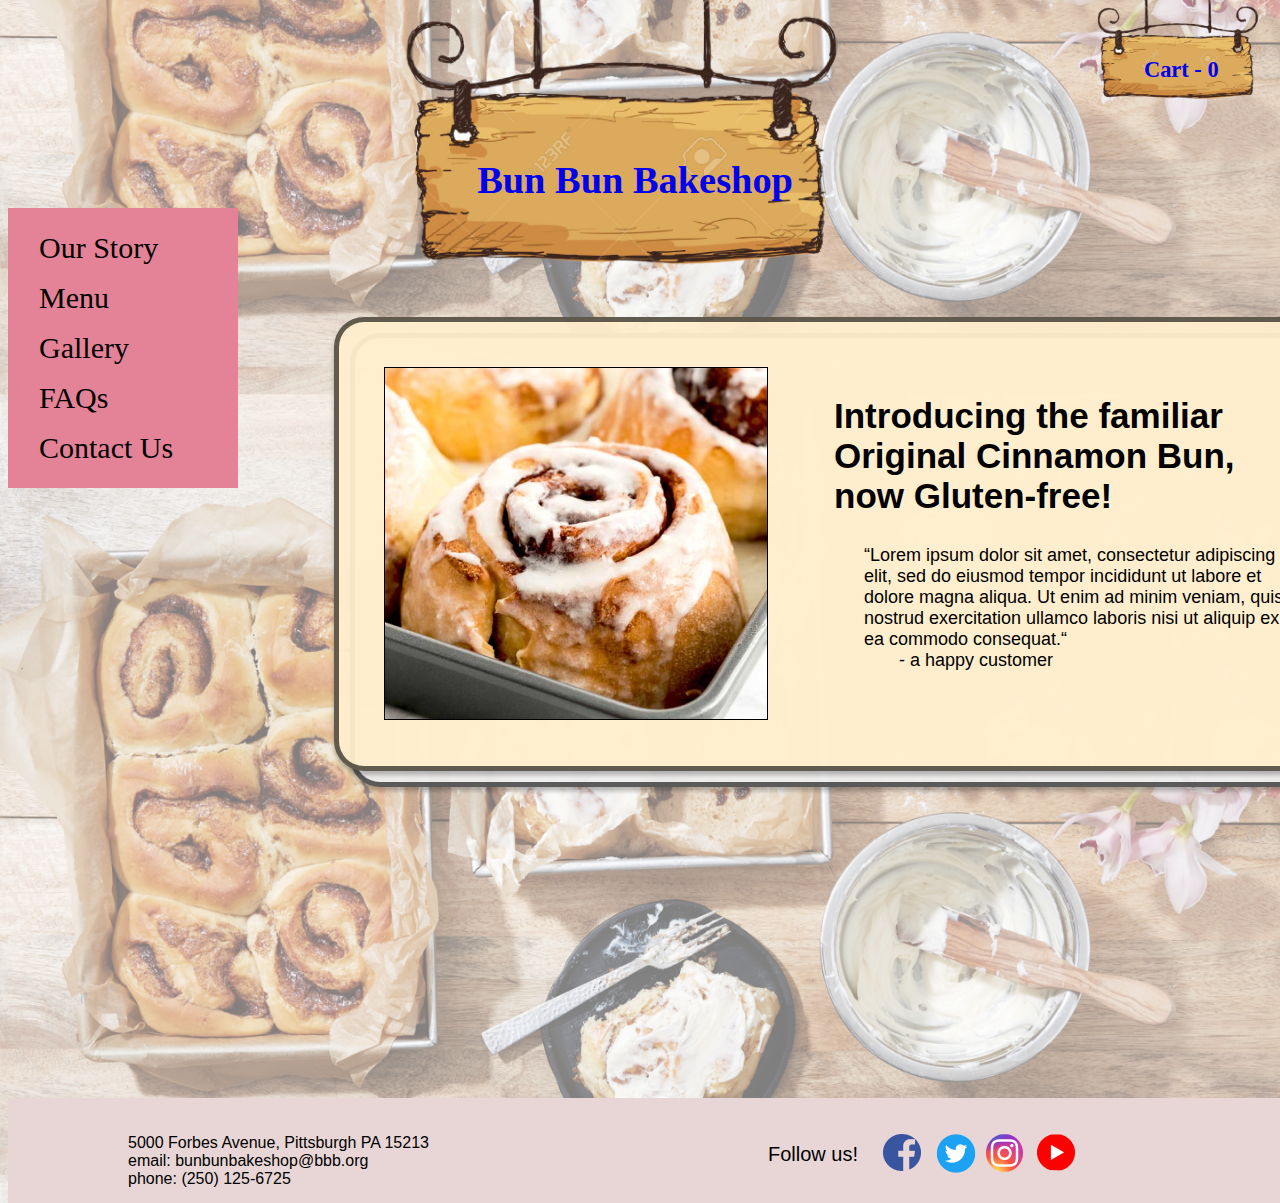
<file: index.html>
<!DOCTYPE html>
<html>
    <head>
        <title>Bun Bun Bakeshop</title>
        <link rel="stylesheet" href="css/home.css" type="text/css">
        <link rel="stylesheet" media="all" type="text/css" href="css/jquery-ui.css" />

        <script src="js/jquery-3.6.0.min.js"></script>
        <script src="js/scripts.js"></script>
        <script src="js/jquery-ui.js"></script>

        <meta charset="UTF-8">

    </head>
    <body onload="onLoad()">
        <ul>
            <li><a href="ourstory.html">Our Story</a></li>
            <li><a href="menu.html">Menu</a></li>
            <li><a href="gallery.html">Gallery</a></li>
            <li><a href="faqs.html">FAQs</a></li>
            <li><a href="contactus.html">Contact Us</a></li>
        </ul>
        
        <div>
            <div class="hcenter"> 
                <img class="sign" src="images/titlesign.png" 
                alt="Title Sign" id="titlesign"> 
                <h1 class="titletext">
                    <a href="index.html" class="ttformat">Bun Bun Bakeshop</a>
                </h1>
            </div>

            <div class="cart"> 
                <a href="cart.html">
                    <img src="images/titlesign.png" 
                    alt="Cart Sign" id="cartsign" width="200">
                    <h2 id="carttext">Cart - 0</h2>
                </a>
            </div>
        </div>

        <div>
            <div class="backrect"></div>
            <div class="frontrect"></div>
            <div class="bannertext">
                <h2>Introducing the familiar 
                    Original Cinnamon Bun, now
                    Gluten-free!</h2>
                <p>
                    “Lorem ipsum dolor sit amet, consectetur
                    adipiscing elit, sed do eiusmod tempor
                    incididunt ut labore et dolore magna 
                    aliqua. Ut enim ad minim veniam, 
                    quis nostrud exercitation ullamco laboris 
                    nisi ut aliquip ex ea commodo consequat.“ <br>
                    &nbsp;&nbsp;&nbsp;&nbsp;&nbsp;&nbsp; - a happy customer
                </p>
                <div class="arrow">
                    <img src="images/arrow.png" alt="Arrow">
                </div>
            </div>
            <div class="bannerimg">
                <img src="images/homebigimg.png" 
                alt="Banner Image">
            </div>
            
        </div>

        <div class="bot">
            <div class="bottombar"></div>
            <div class="address">
                5000 Forbes Avenue, Pittsburgh PA 15213 <br>
                email: bunbunbakeshop@bbb.org <br>
                phone: (250) 125-6725
            </div>
            <div class="socialstext">
                Follow us!
            </div>
            <div>
                <div id="fb">
                    <a href="https://www.facebook.com">
                        <img src="images/facebook.png" 
                        alt="Facebook Icon">
                    </a>  
                </div>
                <div id="tw">
                    <a href="https://www.twitter.com">
                        <img src="images/twitter.png" 
                        alt="Twitter Icon">   
                    </a>             
                </div>
                <div id="ig">
                    <a href="https://www.instagram.com">
                        <img src="images/instagram.png" 
                        alt="Instagram Icon">   
                    </a>
                </div>
                <div id="yt">
                    <a href="https://www.youtube.com">
                        <img src="images/youtube.png" 
                        alt="Youtube Icon">
                    </a>
                </div>
            </div>
        </div>
 
    </body>
</html>
</file>
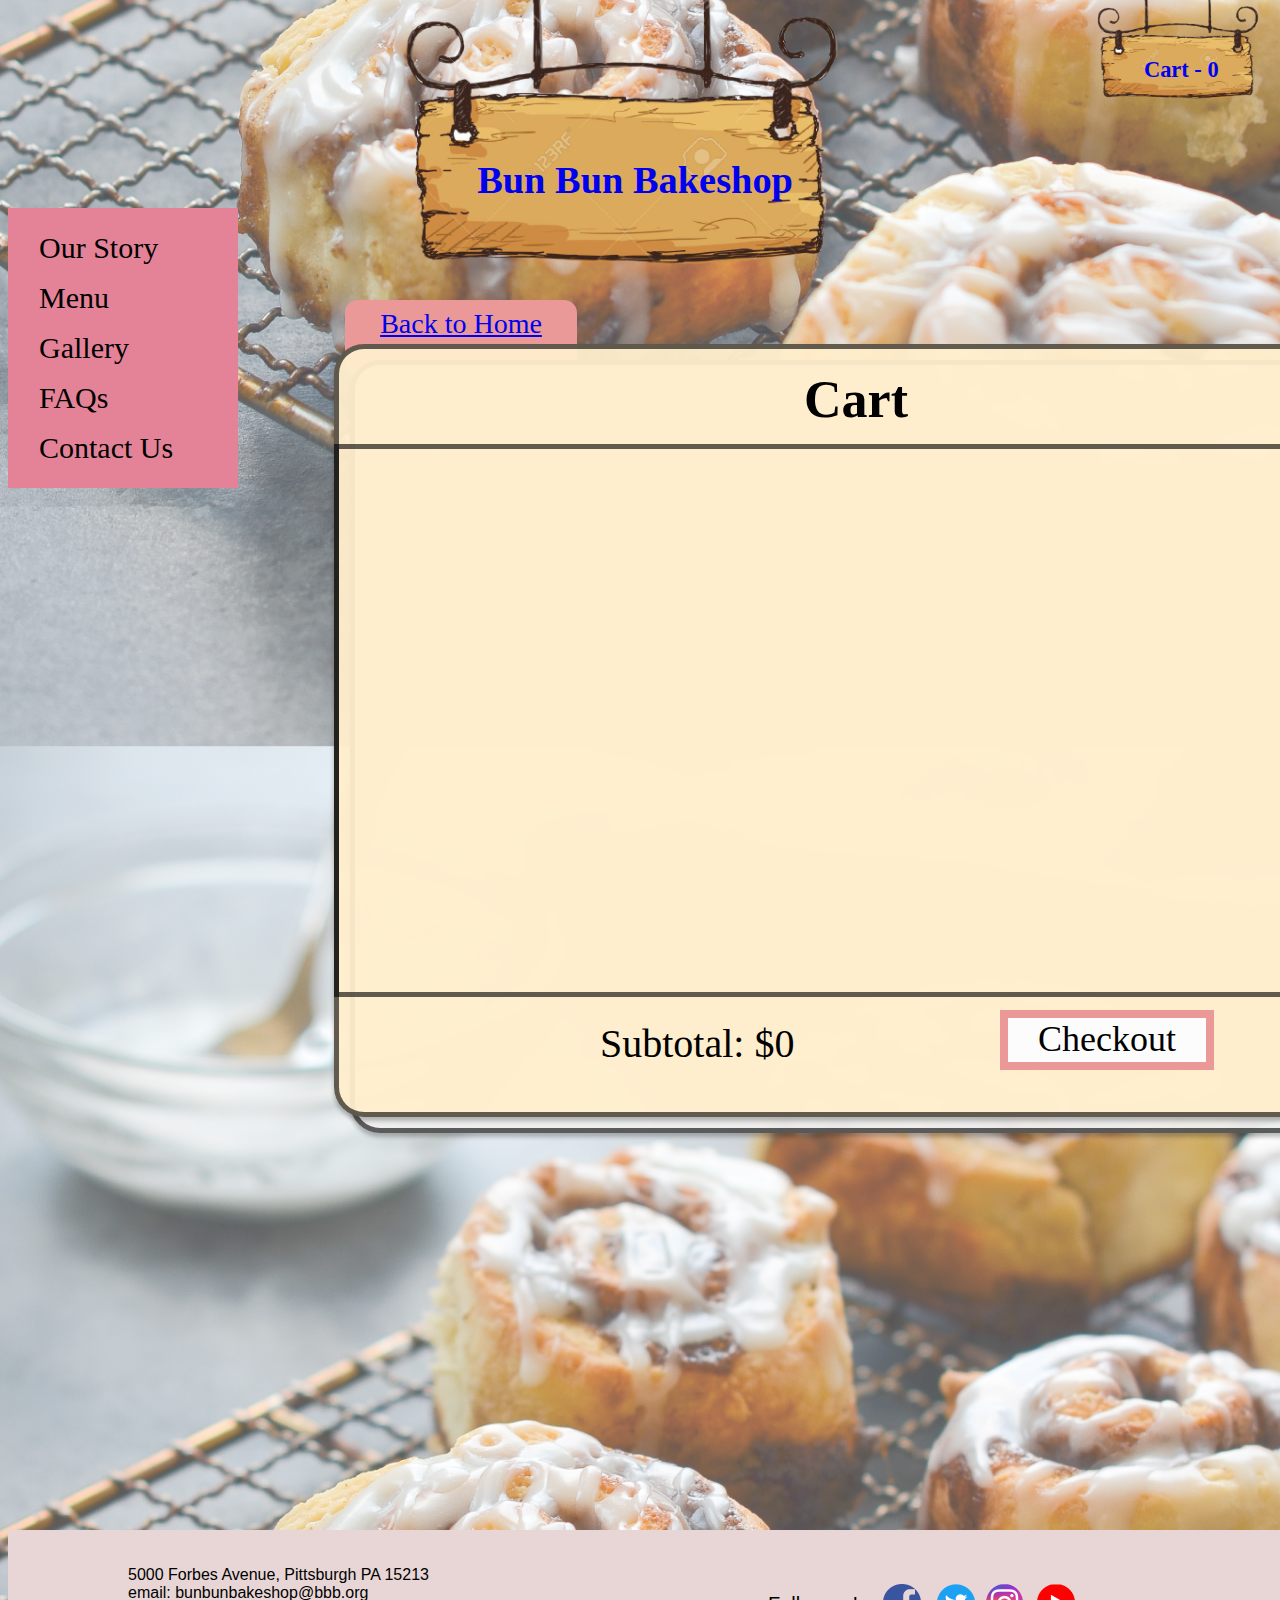
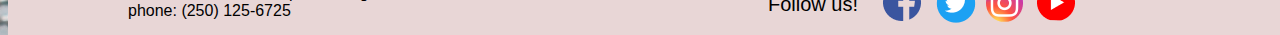
<file: cart.html>
<!DOCTYPE html>
<html>
    <head>
        <title>Bun Bun Bakeshop</title>
        <link rel="stylesheet" href="css/cart.css" type="text/css">
        <link rel="stylesheet" media="all" type="text/css" href="css/jquery-ui.css" />
        
        <script src="js/jquery-3.6.0.min.js"></script>
        <script src="js/scripts.js"></script>
        <script src="js/jquery-ui.js"></script>
        
        <meta charset="UTF-8">

    </head>
    <body onload="cartOnLoad()">
        <ul>
            <li><a href="ourstory.html">Our Story</a></li>
            <li><a href="menu.html">Menu</a></li>
            <li><a href="gallery.html">Gallery</a></li>
            <li><a href="faqs.html">FAQs</a></li>
            <li><a href="contactus.html">Contact Us</a></li>

        </ul>
    
        <div class="homeback">
            <div class="homebacktext">
                <a href="index.html">Back to Home</a>
            </div>
        </div>


        <div>
            <div class="hcenter"> 
                <img class="sign" src="images/titlesign.png" 
                alt="Title Sign" id="titlesign"> 
                <h1 class="titletext">
                    <a href="index.html" class="ttformat">Bun Bun Bakeshop</a>
                </h1>
            </div>
            <div class="cart"> 
                <a href="cart.html">
                    <img src="images/titlesign.png" 
                    alt="Cart Sign" id="cartsign" width="200">
                    <h2 id="carttext">Cart - 0</h2>
                </a>
            </div>
            
        </div>

        <div class="itemstext">
            <div class="backrect"></div>
            <div class="frontrect"></div>
            <h2 id="carttitle">
                Cart
            </h2>
<!--
            <div class="orig"> 
                <img src="images/mog.png" 
                alt="Original">
                <h3>Original</h3>
                <h4>Glazing: Vanilla-milk <br>
                    Qty: 3 <br>
                    Price: $12
                </h4>
                <div class="edit">
                    <a href="pdetail.html">
                        <h5>Edit <br></h5>
                    </a>
                </div>
                <div class="delete">
                    <h5>
                        <a href="cart.html">
                            Delete
                        </a>
                    </h5>
                </div>
                <div class="horizdivide"></div>
            </div>
            <div class="glutfree"> 
                <img src="images/mogf.png" 
                alt="Original, Gluten-Free">
                <h3>Original (Gluten-Free)</h3>
                <h4>Glazing: None <br> 
                    Qty: 1 <br>
                    Price: $4
                </h4>
                <div class="edit">
                    <h5>
                        <a href="pdetail.html">
                            Edit <br>
                        </a>
                    </h5>
                </div>
                <div class="delete">
                    <h5>
                        <a href="cart.html">
                            Delete
                        </a>
                    </h5>
                </div>
            </div>-->


            <div id="subtotal">
                Subtotal: $16
            </div>
            <div class="checkoutbutton"> 
                Checkout
            </div>
            <div class="cartfooter"></div>
        </div>

        <div id="cart-container">
            <div id="cart">
                <p id="empty"></p>
            </div>
        </div>

        <div class="bot">
            <div class="bottombar"></div>
            <div class="address">
                5000 Forbes Avenue, Pittsburgh PA 15213 <br>
                email: bunbunbakeshop@bbb.org <br>
                phone: (250) 125-6725
            </div>
            <div class="socialstext">
                Follow us!
            </div>
            <div>
                <div id="fb">
                    <a href="https://www.facebook.com">
                        <img src="images/facebook.png" 
                        alt="Facebook Icon">
                    </a>  
                </div>
                <div id="tw">
                    <a href="https://www.twitter.com">
                        <img src="images/twitter.png" 
                        alt="Twitter Icon">   
                    </a>             
                </div>
                <div id="ig">
                    <a href="https://www.instagram.com">
                        <img src="images/instagram.png" 
                        alt="Instagram Icon">   
                    </a>
                </div>
                <div id="yt">
                    <a href="https://www.youtube.com">
                        <img src="images/youtube.png" 
                        alt="Youtube Icon">
                    </a>
                </div>
            </div>
        </div>
        
        
    </body>

</html>
</file>
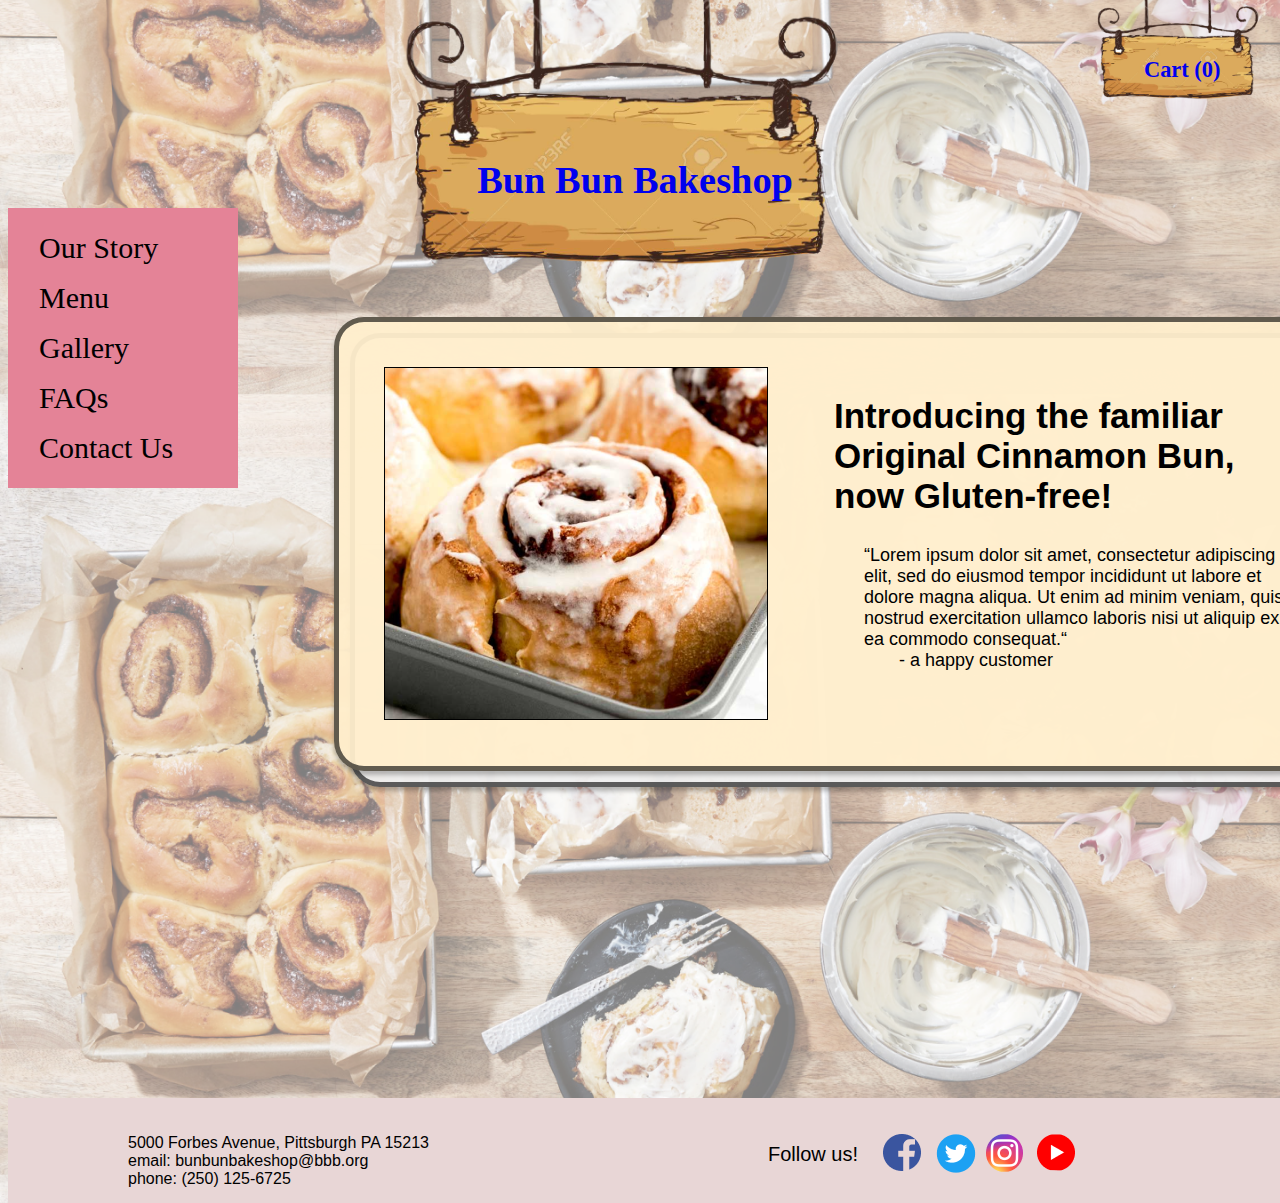
<file: home.html>
<!DOCTYPE html>
<html>
    <head>
        <title>Bun Bun Bakeshop</title>
        <link rel="stylesheet" href="home.css" type="text/css">
        <meta charset="UTF-8">
    </head>
    <body>
        <ul>
            <li><a href="ourstory.html">Our Story</a></li>
            <li><a href="menu.html">Menu</a></li>
            <li><a href="gallery.html">Gallery</a></li>
            <li><a href="faqs.html">FAQs</a></li>
            <li><a href="contactus.html">Contact Us</a></li>
        </ul>
        
        <div>
            <div class="hcenter"> 
                <img class="sign" src="images/titlesign.png" 
                alt="Title Sign" id="titlesign"> 
                <h1 class="titletext">
                    <a href="homepage.html" class="ttformat">Bun Bun Bakeshop</a>
                </h1>
            </div>
            <div class="cart"> 
                <img src="images/titlesign.png" 
                alt="Cart Sign" id="cartsign" width="200">
                <h2 class="carttext">
                    <a href="cart.html" class="ttformat">Cart (0)</a>
                </h2>
            </div>
        </div>

        <div>
            <div class="backrect"></div>
            <div class="frontrect"></div>
            <div class="bannertext">
                <h2>Introducing the familiar 
                    Original Cinnamon Bun, now
                    Gluten-free!</h2>
                <p>
                    “Lorem ipsum dolor sit amet, consectetur
                    adipiscing elit, sed do eiusmod tempor
                    incididunt ut labore et dolore magna 
                    aliqua. Ut enim ad minim veniam, 
                    quis nostrud exercitation ullamco laboris 
                    nisi ut aliquip ex ea commodo consequat.“ <br>
                    &nbsp;&nbsp;&nbsp;&nbsp;&nbsp;&nbsp; - a happy customer
                </p>
                <div class="arrow">
                    <img src="images/arrow.png" alt="Arrow">
                </div>
            </div>
            <div class="bannerimg">
                <img src="images/homebigimg.png" 
                alt="Banner Image">
            </div>
            
        </div>

        <div class="bot">
            <div class="bottombar"></div>
            <div class="address">
                5000 Forbes Avenue, Pittsburgh PA 15213 <br>
                email: bunbunbakeshop@bbb.org <br>
                phone: (250) 125-6725
            </div>
            <div class="socialstext">
                Follow us!
            </div>
            <div>
                <div id="fb">
                    <a href="https://www.facebook.com">
                        <img src="images/facebook.png" 
                        alt="Facebook Icon">
                    </a>  
                </div>
                <div id="tw">
                    <a href="https://www.twitter.com">
                        <img src="images/twitter.png" 
                        alt="Twitter Icon">   
                    </a>             
                </div>
                <div id="ig">
                    <a href="https://www.instagram.com">
                        <img src="images/instagram.png" 
                        alt="Instagram Icon">   
                    </a>
                </div>
                <div id="yt">
                    <a href="https://www.youtube.com">
                        <img src="images/youtube.png" 
                        alt="Youtube Icon">
                    </a>
                </div>
            </div>
        </div>
 
    </body>
</html>
</file>
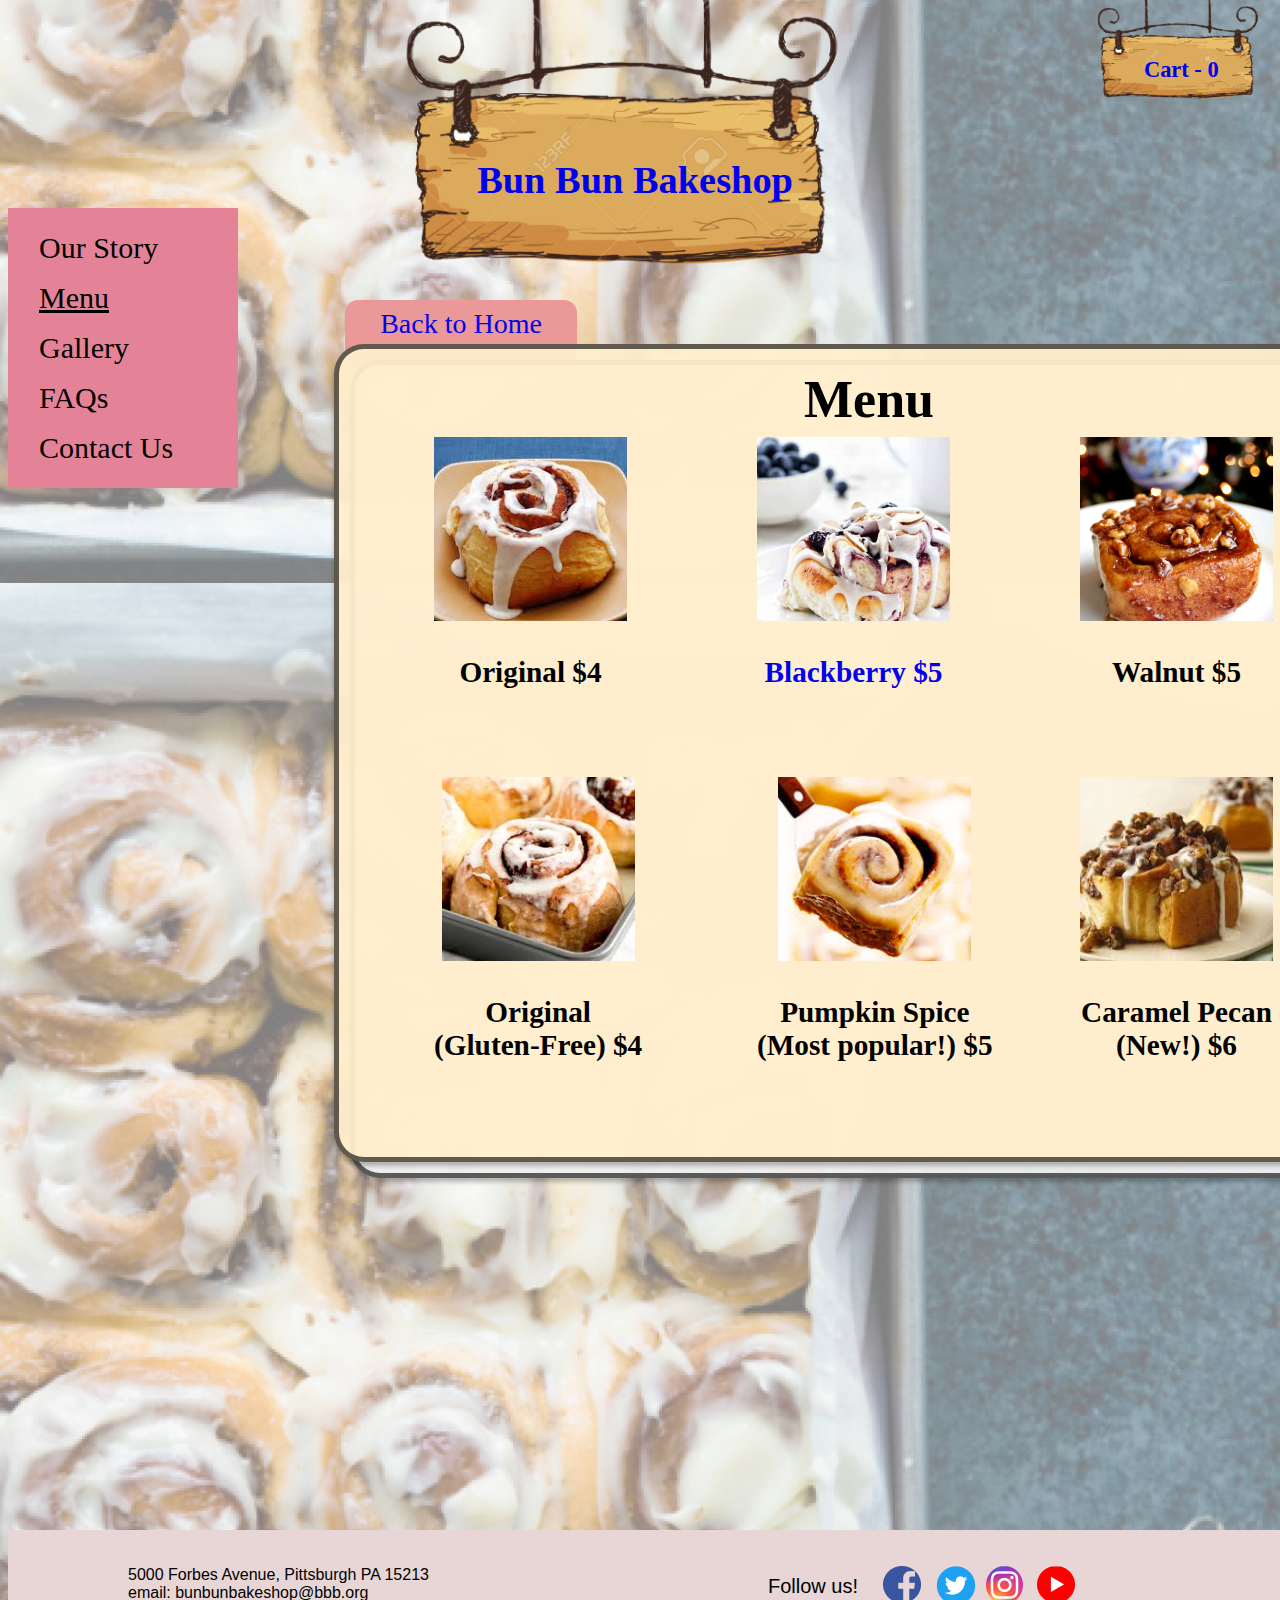
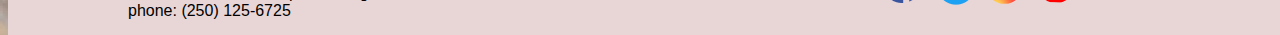
<file: menu.html>
<!DOCTYPE html>
<html>
    <head>
        <title>Bun Bun Bakeshop</title>
        <link rel="stylesheet" href="css/menu.css" type="text/css">
        <link rel="stylesheet" media="all" type="text/css" href="css/jquery-ui.css" />

        <script src="js/jquery-3.6.0.min.js"></script>
        <script src="js/scripts.js"></script>
        <script src="js/jquery-ui.js"></script>

        <meta charset="UTF-8">

    </head>
    <body onload="onLoad()">
        <ul>
            <li><a href="ourstory.html">Our Story</a></li>
            <li><a href="menu.html"><u>Menu</u></a></li>
            <li><a href="gallery.html">Gallery</a></li>
            <li><a href="faqs.html">FAQs</a></li>
            <li><a href="contactus.html">Contact Us</a></li>

        </ul>
        
        <a href="index.html">
            <div class="homeback">
                <div class="homebacktext">Back to Home</div>
            </div>
        </a>

        <div>
            <div class="hcenter"> 
                <img class="sign" src="images/titlesign.png" 
                alt="Title Sign" id="titlesign"> 
                <h1 class="titletext">
                    <a href="index.html" class="ttformat">Bun Bun Bakeshop</a>
                </h1>
            </div>
            <div class="cart"> 
                <a href="cart.html">
                    <img src="images/titlesign.png" 
                    alt="Cart Sign" id="cartsign" width="200">
                    <h2 id="carttext">Cart - 0</h2>
                </a>
            </div>

        </div>

        <div class="menubox">
            <div class="backrect"></div>
            <div class="frontrect"></div>
            <h2 id="menutitle">
                Menu
            </h2>
            <div class="orig"> 
                <img src="images/mog.png" 
                alt="Original">
                <h3>Original  $4</h3>
            </div>
            <div class="blackb"> 
                <a href="pdetail.html" class="ttformat">
                    <img src="images/mblack.png" 
                    alt="Blackberry">
                    <h3>Blackberry  $5</h3>
                </a>
            </div>
            <div class="wal"> 
                <img src="images/mwal.png" 
                alt="Walnut">
                <h3>Walnut  $5</h3>
            </div>
            <div class="glutfree"> 
                <img src="images/mogf.png" 
                alt="Original, Gluten-Free">
                <h3>Original <br> (Gluten-Free)  $4</h3>
            </div>
            <div class="pumpspice"> 
                <img src="images/mps.png" 
                alt="Pumpkin Spice">
                <h3>Pumpkin Spice <br> (Most popular!)  $5</h3>
            </div>
            <div class="carpecn"> 
                <img src="images/mcp.png" 
                alt="caramelpecan">
                <h3>Caramel Pecan <br> (New!)  $6</h3>
            </div>

        </div>

        <div class="bot">
            <div class="bottombar"></div>
            <div class="address">
                5000 Forbes Avenue, Pittsburgh PA 15213 <br>
                email: bunbunbakeshop@bbb.org <br>
                phone: (250) 125-6725
            </div>
            <div class="socialstext">
                Follow us!
            </div>
            <div>
                <div id="fb">
                    <a href="https://www.facebook.com">
                        <img src="images/facebook.png" 
                        alt="Facebook Icon">
                    </a>  
                </div>
                <div id="tw">
                    <a href="https://www.twitter.com">
                        <img src="images/twitter.png" 
                        alt="Twitter Icon">   
                    </a>             
                </div>
                <div id="ig">
                    <a href="https://www.instagram.com">
                        <img src="images/instagram.png" 
                        alt="Instagram Icon">   
                    </a>
                </div>
                <div id="yt">
                    <a href="https://www.youtube.com">
                        <img src="images/youtube.png" 
                        alt="Youtube Icon">
                    </a>
                </div>
            </div>
        </div>
        
        
    </body>

</html>
</file>
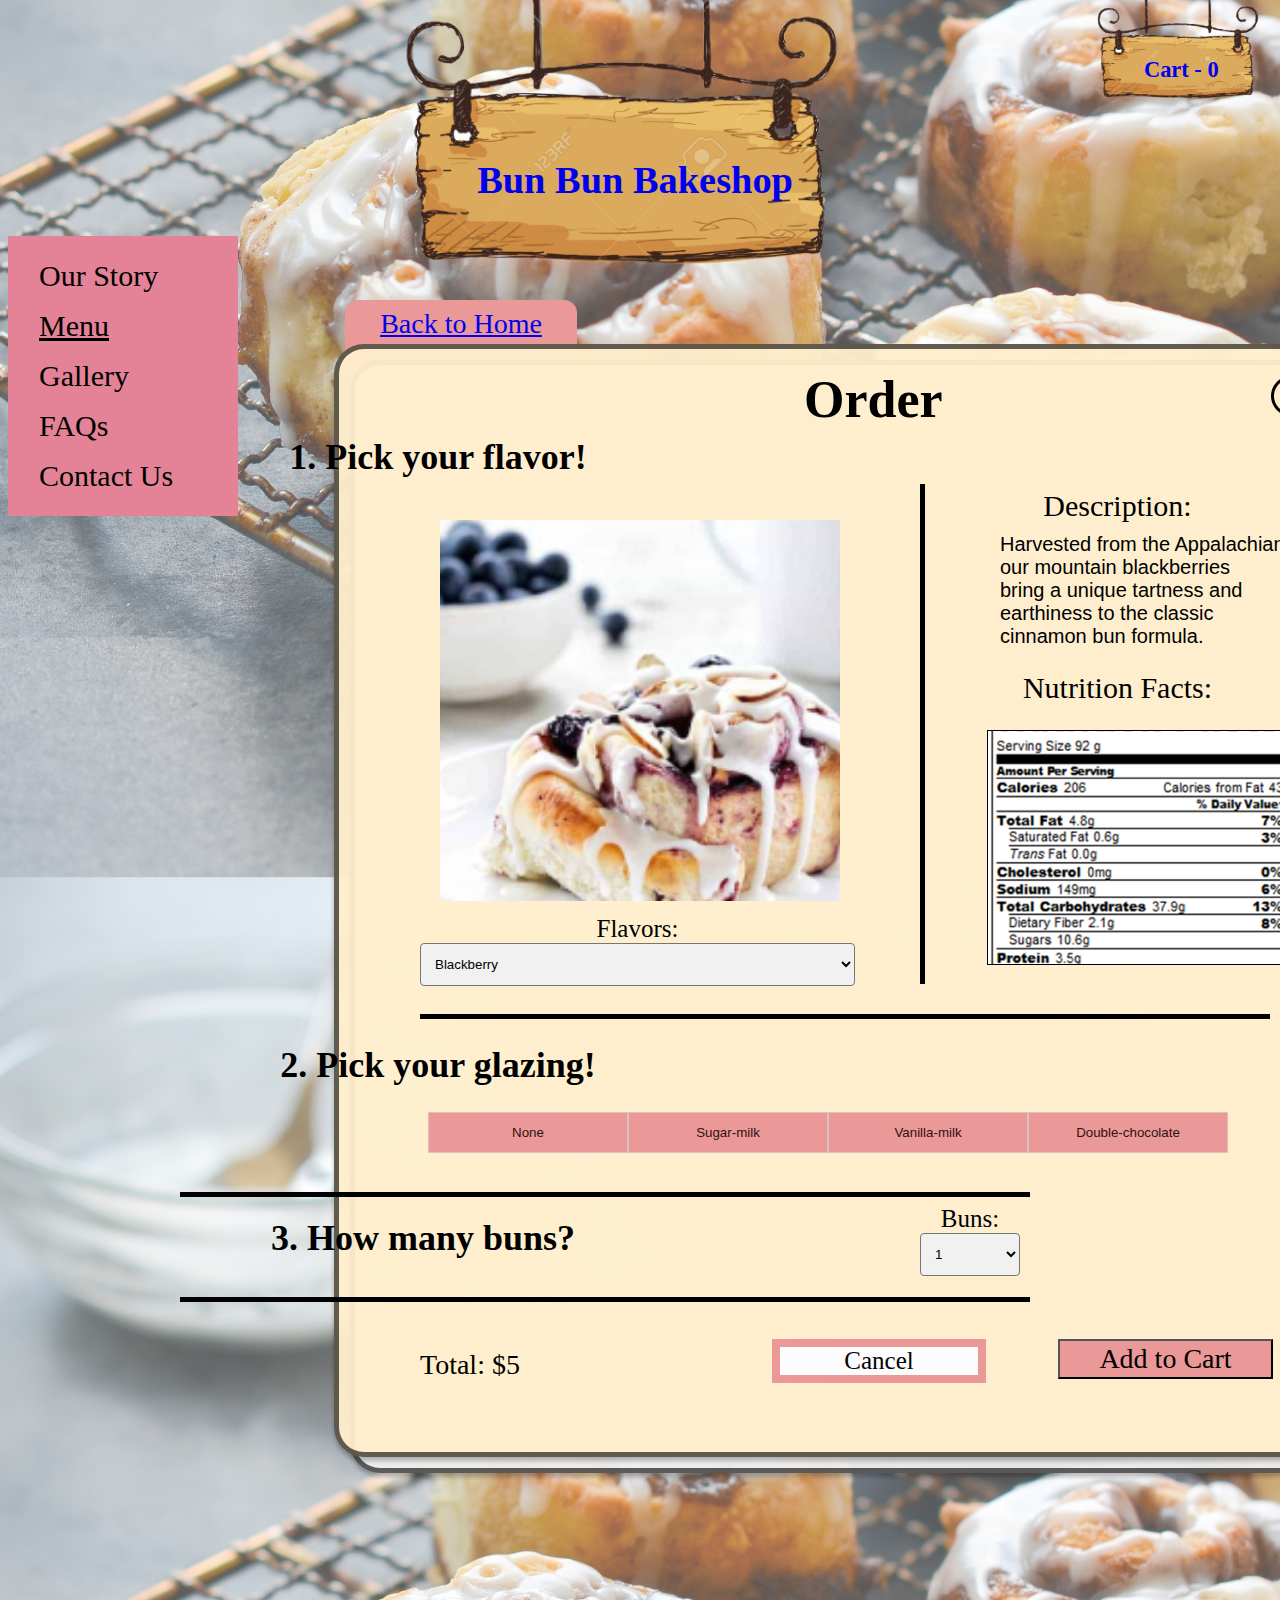
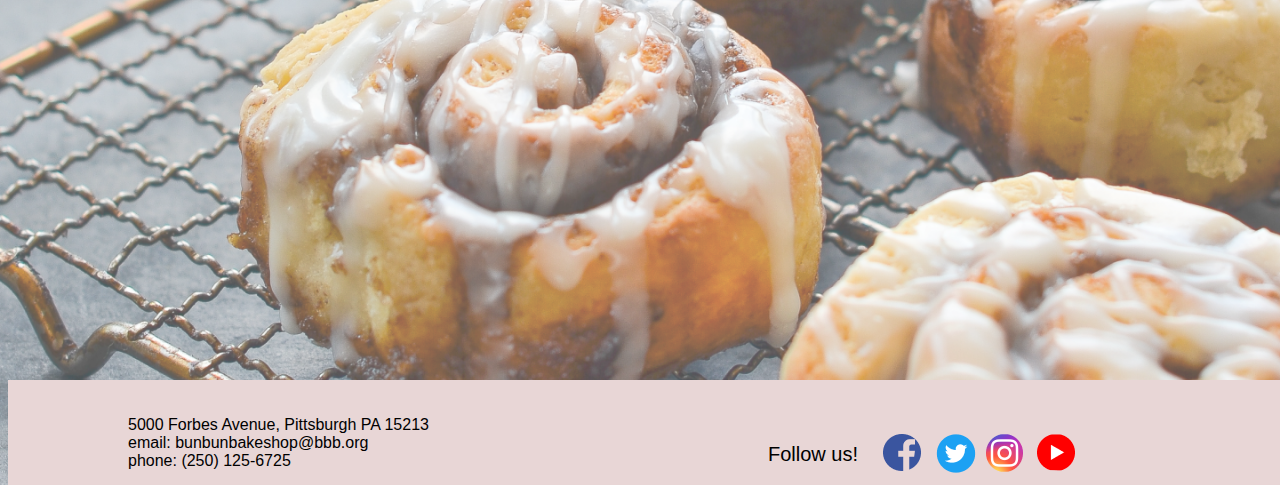
<file: pdetail.html>
<!DOCTYPE html>
<html>
    <head>
        <title>Bun Bun Bakeshop</title>
        <link rel="stylesheet" href="css/pdetail.css" type="text/css">
        <link rel="stylesheet" media="all" type="text/css" href="css/jquery-ui.css" />

        <script src="js/jquery-3.6.0.min.js"></script>
        <script src="js/scripts.js"></script>
        <script src="js/jquery-ui.js"></script>

        <meta charset="UTF-8">

    </head>
    <body onload="pdOnLoad()">
        <ul>
            <li><a href="ourstory.html">Our Story</a></li>
            <li><a href="menu.html"><u>Menu</u></a></li>
            <li><a href="gallery.html">Gallery</a></li>
            <li><a href="faqs.html">FAQs</a></li>
            <li><a href="contactus.html">Contact Us</a></li>

        </ul>
        
        
        <div class="homeback">
            <div class="homebacktext">
                <a href="index.html">Back to Home</a>
            </div>
        </div>


        <div>
            <div class="hcenter"> 
                <img class="sign" src="images/titlesign.png" 
                alt="Title Sign" id="titlesign"> 
                <h1 class="titletext">
                    <a href="index.html" class="ttformat">Bun Bun Bakeshop</a>
                </h1>
            </div>

            <div class="cart"> 
                <a href="cart.html">
                    <img src="images/titlesign.png" 
                    alt="Cart Sign" id="cartsign" width="200">
                    <h2 id="carttext">Cart - 0</h2>
                </a>
            </div>
            
        </div>

        <div class="menubox">
            <div class="backrect"></div>
            <div class="frontrect"></div>
            <h2 id="ordertitle">
                Order
                <div class="new">
                    <a href="pdetail.html" class="ttformat">
                        <img src="images/addnew.png" 
                        alt="Add new order">
                    </a>
                </div>
            </h2>
            <div>
                <div class="topsect">
                    <div class="container">
                        <img id="pdimage" src="images/mblack.png" alt="Item">
                    </div>
                    
                    <form onchange="updatetotalandimage()" method="post" >
                        <div class="flavors">
                            <label for="flavors" name="flavors" required>Flavors:</label>
                            <select name="flavors" id="flavors">
                                <option value="blackberry">Blackberry</option>
                                <option value="original">Original</option>
                                <option value="walnut">Walnut</option>
                                <option value="original, gluten free">Original (Gluten-Free)</option>
                                <option value="pumpkin spice">Pumpkin Spice</option>
                                <option value="caramel pecan">Caramel Pecan</option>
                            </select>
                        </div>
                        
                    </form>
                    <form onchange="updatetotalandimage()">
                        <div class="buncount">
                            <label for="numberbuns"  name="numberbuns" required>Buns:</label>
                            <select name="numberbuns" id="numberbuns">
                                <option value="1">1</option>
                                <option value="3">3</option>
                                <option value="6">6</option>
                                <option value="12">12</option>
                            </select>
                        </div>
                        <input type="button" class="addtocart" value="Add to Cart" onclick="addtocart()">
                    </form>
                        
                    <br>
                    <div class="horizdivide"></div>
                    <div class="vertdivide"></div>
                    <div class="descripttitle">
                        Description:
                    </div>
                    <div class="description">
                        Harvested from the Appalachians, <br>
                        our mountain blackberries <br>
                        bring a unique tartness and <br>
                        earthiness to the classic <br>
                        cinnamon bun formula. <br>
                    </div>
                    <div class="nutrititle">
                        Nutrition Facts:
                    </div>
                    <div class="nutriimg">
                        <img src="images/nutrition.png" 
                        alt="Nutrition">
                    </div>
                </div>
                
                <div>
                    <h3 class="pick flavor">
                        1. Pick your flavor!
                    </h3>
                    <h3 class="pick glazing">
                        2. Pick your glazing!
                    </h3>

                    <div id="glazebuttons">
                        <button id="None" onclick="selectGlaze(this)">None</button>
                        <button id="sugarmilk" onclick="selectGlaze(this)">Sugar-milk</button>
                        <button id="vanmilk" onclick="selectGlaze(this)">Vanilla-milk</button>
                        <button id="doubchoc" onclick="selectGlaze(this)">Double-chocolate</button>
                    </div>
                </div>

                <div class="glaze-bunsdivide"></div>
                <div class="buns-totaldivide"></div>
                <h3 class="pick buncountq">
                    3. How many buns?
                </h3>       

                <div class="cancelblock"> 
                    Cancel
                </div>
                
                <div id="ordertotal">
                    Total: $5
                </div>            
            </div>
        </div>

        <div class="bot">
            <div class="bottombar"></div>
            <div class="address">
                5000 Forbes Avenue, Pittsburgh PA 15213 <br>
                email: bunbunbakeshop@bbb.org <br>
                phone: (250) 125-6725
            </div>
            <div class="socialstext">
                Follow us!
            </div>
            <div>
                <div id="fb">
                    <a href="https://www.facebook.com">
                        <img src="images/facebook.png" 
                        alt="Facebook Icon">
                    </a>  
                </div>
                <div id="tw">
                    <a href="https://www.twitter.com">
                        <img src="images/twitter.png" 
                        alt="Twitter Icon">   
                    </a>             
                </div>
                <div id="ig">
                    <a href="https://www.instagram.com">
                        <img src="images/instagram.png" 
                        alt="Instagram Icon">   
                    </a>
                </div>
                <div id="yt">
                    <a href="https://www.youtube.com">
                        <img src="images/youtube.png" 
                        alt="Youtube Icon">
                    </a>
                </div>
            </div>
        </div>
        
        
    </body>

</html>
</file>
<file: css/home.css>
/* image 1 */
body {
    background-image: url("../images/homebg.png");
    background-size: cover;
    background-position: center;
    width: 100%;
}

ul {
    position: absolute;
    list-style-type: none;
    margin: 0;
    padding: 15px;
    width: 200px;
    background-color: #E48397;
    margin-top: 200px;
    font-size: 30px;
}
  
li a {
    display: block;
    color: #000;
    padding: 8px 16px;
    text-decoration: none;
    font-family: FinkHeavy;
}
  
  /* Change the link color on hover */
li a:hover {
    background-color: #555;
    color: white;
}

.titletext {
    position: absolute;
    left: 22%;
    bottom: 29%;
    font-family: FinkHeavy;
    margin-right: 100px;
    width: 20rem;
    font-size: 2.4rem;
}

.ttformat{
    text-decoration: none;
}

.hcenter {
    position: absolute;
    right: 30%;
    top: 0;
}

.sign {
    display: block;
    margin-left: auto;
    margin-right: auto;
}

.cart {
    position: absolute;
    right: 0;
    top: 0;
}

#carttext {
    position: absolute;
    left: 32%;
    bottom: 18%;
    font-family: FinkHeavy;
    font-size: 1.4rem;
}

.frontrect {
    /* Rectangle 20 */
    position: absolute;
    width: 1024px;
    height: 444px;
    left: 334px;
    top: 317px;
    background: rgba(255, 238, 204, 0.95);
    border: 5px solid rgba(0, 0, 0, 0.62);
    box-shadow: 0px 4px 4px rgba(0, 0, 0, 0.25);
    border-radius: 30px;
}

.backrect {
    position: absolute;
    width: 1024px;
    height: 444px;
    left: 350px;
    top: 333px;

    background: rgba(238, 238, 238, 0.95);
    border: 5px solid rgba(0, 0, 0, 0.62);
    box-shadow: 0px 4px 4px rgba(0, 0, 0, 0.25);
    border-radius: 30px;
}

.bannertext{
    position: absolute;
    width: 480px;
    height: 494px;
    left: 834px;
    top: 367px;
    font-family: Arial;
}

.bannertext h2{
    font-size: 35px;
} 

.bannertext p{
    position: relative;
    font-size: 18px;
    left: 30px;
    width: 420px;
}

.arrow {
    position: relative;
    left: 455px;
    bottom: 150px;
}

.bannerimg{
    position: absolute;
    left: 384px;
    top: 367px;
}

.bottombar{
    position: absolute;
    display: block;
    width: 100%;
    height: 105px;
    top: 122%;

    background: #E8D6D6;
}

.address{
    position: absolute;
    top: 126%;
    left: 10%;
    font-family: Arial;
}

.socialstext{
    position: absolute;
    font-size: 20px;
    top: 127%;
    left: 60%;
    font-family: Arial;
}

#fb{
    position: absolute;
    top: 126%;
    left: 69%;
}

#tw{
    position: absolute;
    top: 125.5%;
    left: 73%;
}

#ig{
    position: absolute;
    top: 126%;
    left: 77%;
}

#yt{
    position: absolute;
    top: 126%;
    left: 81%;
}
</file>
<file: css/cart.css>
/* image 1 */
body {
    background-image: url("../images/pdetailbg.png");
    background-size: cover;
    background-position: center;
    width: 100%;
}

ul {
    position: absolute;
    list-style-type: none;
    margin: 0;
    padding: 15px;
    width: 200px;
    background-color: #E48397;
    margin-top: 200px;
    font-size: 30px;
}
  
li a {
    display: block;
    color: #000;
    padding: 8px 16px;
    text-decoration: none;
    font-family: FinkHeavy;
}
  
  /* Change the link color on hover */
li a:hover {
    background-color: #555;
    color: white;
}

.titletext {
    position: absolute;
    left: 22%;
    bottom: 29%;
    font-family: FinkHeavy;
    margin-right: 100px;
    width: 20rem;
    font-size: 2.4rem;
}

.ttformat{
    text-decoration: none;
}

.hcenter {
    position: absolute;
    right: 30%;
    top: 0;
}

.sign {
    display: block;
    margin-left: auto;
    margin-right: auto;
}

.cart {
    position: absolute;
    right: 0;
    top: 0;
}

#carttext {
    position: absolute;
    left: 32%;
    bottom: 18%;
    font-family: FinkHeavy;
    font-size: 1.4rem;
}

.frontrect {
    /* Rectangle 20 */
    position: absolute;
    width: 1024px;
    height: 763px;
    left: 334px;
    top: 344px;
    background: rgba(255, 238, 204, 0.95);
    border: 5px solid rgba(0, 0, 0, 0.62);
    box-shadow: 0px 4px 4px rgba(0, 0, 0, 0.25);
    border-radius: 30px;
}

.backrect {
    position: absolute;
    width: 1024px;
    height: 763px;
    left: 350px;
    top: 360px;

    background: rgba(238, 238, 238, 0.95);
    border: 5px solid rgba(0, 0, 0, 0.62);
    box-shadow: 0px 4px 4px rgba(0, 0, 0, 0.25);
    border-radius: 30px;
}

.bottombar{
    position: absolute;
    display: block;
    width: 100%;
    height: 105px;
    top: 170%;

    background: #E8D6D6;
}

.address{
    position: absolute;
    top: 174%;
    left: 10%;
    font-family: Arial;
}

.socialstext{
    position: absolute;
    font-size: 20px;
    top: 177%;
    left: 60%;
    font-family: Arial;
}

#fb{
    position: absolute;
    top: 176%;
    left: 69%;
}

#tw{
    position: absolute;
    top: 175.5%;
    left: 73%;
}

#ig{
    position: absolute;
    top: 176%;
    left: 77%;
}

#yt{
    position: absolute;
    top: 176%;
    left: 81%;
}

#carttitle {
    position: absolute;
    left: 804px;
    top: 327px;
    font-size: 52px;
    font-family: FinkHeavy;
}



.ttformat{
    text-decoration: none;
}

.homeback {
    position: absolute;
    width: 232px;
    height: 76px;
    left: 345px;
    top: 300px;

    background: #EA9898;
    border-radius: 13px;

}

.homebacktext {
    position: relative;
    font-family: FinkHeavy;
    font-size: 28px;
    text-align: center;
    top: 8px;
}

.new {
    position: relative;
    left: 420px;
    bottom: 59px;
}

.pick {
    position: absolute;
    right: 220px;
}

.flavor {
    top: 400px;
}

.glazing {
    top: 890px;
    right: 205px;
}

.buncount {
    top: 1000px;
    right: 220px;
}

.menubox h3 {
    position: relative;
    font-size: 36px;
}

.itemimage{
    position: absolute;
    width: 435px;
    height: 384px;
    left: 420px;
    top: 500px;
}

.horizdivide {
    border-top: thick solid #000000;
    width: 850px;
}

.orig {
    position: absolute;
    left: 434px;
    top: 437px;
}

.glutfree{
    position: absolute;
    left: 434px;
    top: 777px;
}

.itemstext {
    font-family: FinkHeavy;
    font-size: 25px;
}

.itemstext h3 {
    position: relative;
    left: 250px;
    bottom: 200px;
}

.itemstext h4 {
    position: absolute;
    left: 280px;
    bottom: 200px;
    width: 1000px;
}

.itemstext h5 {
    position: relative;
    left: 590px;
    bottom: 240px;
    text-decoration: underline;
}

.horizdivide {
    position: absolute;
    border-top: thick solid #000000;
    width: 850px;
    top: 250px;
}

#subtotal {
    position: absolute;
    top: 1020px;
    left: 600px;
    font-size: 40px;
}

.checkoutbutton {
    font-size: 36px;
    text-align: center;

    position: absolute;
    width: 214px;
    height: 60px;
    left: 1000px;
    top: 1010px;

    background: #FCFCFC;
    border: 8px solid #EA9898;
    box-sizing: border-box;
}

#cart-container {
    position: absolute;
    width: 1024px;
    left: 334px;
    top: 444px;
    border: 5px solid rgba(0, 0, 0, 0.62);
}

#cart {
    display: block;
    margin: 10px;
    overflow: scroll;
    max-height: 523px;
    height: 523px;
    font-family: "FinkHeavy", sans-serif;

}

#cart h3 {
    position: relative;
    display: inline;
    bottom: 160px;
    left: 100px;
    
}


#itemGlaze {
    position: relative;
    display: inline;
    bottom: 140px;
    left: 45px;
}

#itemCt {
    position: relative;
    display: inline;
    bottom: 120px;
    right: 45px;
}

#itemPrice {
    position: relative;
    display: inline;
    bottom: 100px;
    right: 95px;
}
</file>
<file: home.css>
/* image 1 */
body {
    background-image: url("images/homebg.png");
    background-size: cover;
    background-position: center;
    width: 100%;
}

ul {
    position: absolute;
    list-style-type: none;
    margin: 0;
    padding: 15px;
    width: 200px;
    background-color: #E48397;
    margin-top: 200px;
    font-size: 30px;
}
  
li a {
    display: block;
    color: #000;
    padding: 8px 16px;
    text-decoration: none;
    font-family: FinkHeavy;
}
  
  /* Change the link color on hover */
li a:hover {
    background-color: #555;
    color: white;
}

.titletext {
    position: absolute;
    left: 22%;
    bottom: 29%;
    font-family: FinkHeavy;
    margin-right: 100px;
    width: 20rem;
    font-size: 2.4rem;
}

.ttformat{
    text-decoration: none;
}

.hcenter {
    position: absolute;
    right: 30%;
    top: 0;
}

.sign {
    display: block;
    margin-left: auto;
    margin-right: auto;
}

.cart {
    position: absolute;
    right: 0;
    top: 0;
}

.carttext {
    position: absolute;
    left: 32%;
    bottom: 18%;
    font-family: FinkHeavy;
    font-size: 1.4rem;
}

.frontrect {
    /* Rectangle 20 */
    position: absolute;
    width: 1024px;
    height: 444px;
    left: 334px;
    top: 317px;
    background: rgba(255, 238, 204, 0.95);
    border: 5px solid rgba(0, 0, 0, 0.62);
    box-shadow: 0px 4px 4px rgba(0, 0, 0, 0.25);
    border-radius: 30px;
}

.backrect {
    position: absolute;
    width: 1024px;
    height: 444px;
    left: 350px;
    top: 333px;

    background: rgba(238, 238, 238, 0.95);
    border: 5px solid rgba(0, 0, 0, 0.62);
    box-shadow: 0px 4px 4px rgba(0, 0, 0, 0.25);
    border-radius: 30px;
}

.bannertext{
    position: absolute;
    width: 480px;
    height: 494px;
    left: 834px;
    top: 367px;
    font-family: Arial;
}

.bannertext h2{
    font-size: 35px;
} 

.bannertext p{
    position: relative;
    font-size: 18px;
    left: 30px;
    width: 420px;
}

.arrow {
    position: relative;
    left: 455px;
    bottom: 150px;
}

.bannerimg{
    position: absolute;
    left: 384px;
    top: 367px;
}

.bottombar{
    position: absolute;
    display: block;
    width: 100%;
    height: 105px;
    top: 122%;

    background: #E8D6D6;
}

.address{
    position: absolute;
    top: 126%;
    left: 10%;
    font-family: Arial;
}

.socialstext{
    position: absolute;
    font-size: 20px;
    top: 127%;
    left: 60%;
    font-family: Arial;
}

#fb{
    position: absolute;
    top: 126%;
    left: 69%;
}

#tw{
    position: absolute;
    top: 125.5%;
    left: 73%;
}

#ig{
    position: absolute;
    top: 126%;
    left: 77%;
}

#yt{
    position: absolute;
    top: 126%;
    left: 81%;
}
</file>
<file: css/menu.css>
/* image 1 */
body {
    background-image: url("../images/menubg.png");
    background-size: cover;
    background-position: center;
    width: 100%;
}

ul {
    position: absolute;
    list-style-type: none;
    margin: 0;
    padding: 15px;
    width: 200px;
    background-color: #E48397;
    margin-top: 200px;
    font-size: 30px;
}
  
li a {
    display: block;
    color: #000;
    padding: 8px 16px;
    text-decoration: none;
    font-family: FinkHeavy;
}
  
  /* Change the link color on hover */
li a:hover {
    background-color: #555;
    color: white;
}

.titletext {
    position: absolute;
    left: 22%;
    bottom: 29%;
    font-family: FinkHeavy;
    margin-right: 100px;
    width: 20rem;
    font-size: 2.4rem;
}

.ttformat{
    text-decoration: none;
}

.hcenter {
    position: absolute;
    right: 30%;
    top: 0;
}

.sign {
    display: block;
    margin-left: auto;
    margin-right: auto;
}

.cart {
    position: absolute;
    right: 0;
    top: 0;
}

#carttext {
    position: absolute;
    left: 32%;
    bottom: 18%;
    font-family: FinkHeavy;
    font-size: 1.4rem;
}

.frontrect {
    /* Rectangle 20 */
    position: absolute;
    width: 1024px;
    height: 808px;
    left: 334px;
    top: 344px;
    background: rgba(255, 238, 204, 0.95);
    border: 5px solid rgba(0, 0, 0, 0.62);
    box-shadow: 0px 4px 4px rgba(0, 0, 0, 0.25);
    border-radius: 30px;
}

.backrect {
    position: absolute;
    width: 1024px;
    height: 808px;
    left: 350px;
    top: 360px;

    background: rgba(238, 238, 238, 0.95);
    border: 5px solid rgba(0, 0, 0, 0.62);
    box-shadow: 0px 4px 4px rgba(0, 0, 0, 0.25);
    border-radius: 30px;
}

.bottombar{
    position: absolute;
    display: block;
    width: 100%;
    height: 105px;
    top: 170%;

    background: #E8D6D6;
}

.address{
    position: absolute;
    top: 174%;
    left: 10%;
    font-family: Arial;
}

.socialstext{
    position: absolute;
    font-size: 20px;
    top: 175%;
    left: 60%;
    font-family: Arial;
}

#fb{
    position: absolute;
    top: 174%;
    left: 69%;
}

#tw{
    position: absolute;
    top: 173.5%;
    left: 73%;
}

#ig{
    position: absolute;
    top: 174%;
    left: 77%;
}

#yt{
    position: absolute;
    top: 174%;
    left: 81%;
}

#menutitle {
    position: absolute;
    left: 804px;
    top: 327px;
    font-size: 52px;
    font-family: FinkHeavy;
}

.menubox {
    font-family: FinkHeavy;
    font-size: 25px;
    text-align: center;
}

.ttformat{
    text-decoration: none;
}

.orig {
    position: absolute;
    left: 434px;
    top: 437px;
}

.blackb {
    position: absolute;
    left: 757px;
    top: 437px;
}

.wal {
    position: absolute;
    left: 1080px;
    top: 437px;
}

.glutfree{
    position: absolute;
    left: 434px;
    top: 777px;
}

.pumpspice{
    position: absolute;
    left: 757px;
    top: 777px;
}

.carpecn {
    position: absolute;
    left: 1080px;
    top: 777px;
}

.homeback {
    position: absolute;
    width: 232px;
    height: 76px;
    left: 345px;
    top: 300px;

    background: #EA9898;
    border-radius: 13px;

}

.homebacktext {
    position: relative;
    font-family: FinkHeavy;
    font-size: 28px;
    text-align: center;
    top: 8px;
}
</file>
<file: css/pdetail.css>
/* image 1 */
body {
    background-image: url("../images/pdetailbg.png");
    background-size: cover;
    background-position: center;
    width: 100%;
    padding: 0;
    border:0;
}

ul {
    position: absolute;
    list-style-type: none;
    margin: 0;
    padding: 15px;
    width: 200px;
    background-color: #E48397;
    margin-top: 200px;
    font-size: 30px;
}
  
li a {
    display: block;
    color: #000;
    padding: 8px 16px;
    text-decoration: none;
    font-family: FinkHeavy;
}
  
  /* Change the link color on hover */
li a:hover {
    background-color: #555;
    color: white;
}

.titletext {
    position: absolute;
    left: 22%;
    bottom: 29%;
    font-family: FinkHeavy;
    margin-right: 100px;
    width: 20rem;
    font-size: 2.4rem;
}

.ttformat{
    text-decoration: none;
}

.hcenter {
    position: absolute;
    right: 30%;
    top: 0;
}

.sign {
    display: block;
    margin-left: auto;
    margin-right: auto;
}

.cart {
    position: absolute;
    right: 0;
    top: 0;
}

#carttext {
    position: absolute;
    left: 32%;
    bottom: 18%;
    font-family: FinkHeavy;
    font-size: 1.4rem;
}

.frontrect {
    /* Rectangle 20 */
    position: absolute;
    width: 1024px;
    height: 1103px;
    left: 334px;
    top: 344px;
    background: rgba(255, 238, 204, 0.95);
    border: 5px solid rgba(0, 0, 0, 0.62);
    box-shadow: 0px 4px 4px rgba(0, 0, 0, 0.25);
    border-radius: 30px;
}

.backrect {
    position: absolute;
    width: 1024px;
    height: 1103px;
    left: 350px;
    top: 360px;

    background: rgba(238, 238, 238, 0.95);
    border: 5px solid rgba(0, 0, 0, 0.62);
    box-shadow: 0px 4px 4px rgba(0, 0, 0, 0.25);
    border-radius: 30px;
}

.bottombar{
    position: absolute;
    display: block;
    width: 100%;
    border: 0;
    padding: 0;
    height: 105px;
    top: 220%;

    background: #E8D6D6;
}

.address{
    position: absolute;
    top: 224%;
    left: 10%;
    font-family: Arial;
}

.socialstext{
    position: absolute;
    font-size: 20px;
    top: 227%;
    left: 60%;
    font-family: Arial;
}

#fb{
    position: absolute;
    top: 226%;
    left: 69%;
}

#tw{
    position: absolute;
    top: 225.5%;
    left: 73%;
}

#ig{
    position: absolute;
    top: 226%;
    left: 77%;
}

#yt{
    position: absolute;
    top: 226%;
    left: 81%;
}

#ordertitle {
    position: absolute;
    left: 804px;
    top: 327px;
    font-size: 52px;
    font-family: FinkHeavy;
}

.menubox {
    font-family: FinkHeavy;
    font-size: 25px;
    text-align: center;
}

.ttformat{
    text-decoration: none;
}

.homeback {
    position: absolute;
    width: 232px;
    height: 76px;
    left: 345px;
    top: 300px;

    background: #EA9898;
    border-radius: 13px;

}

.homebacktext {
    position: relative;
    font-family: FinkHeavy;
    font-size: 28px;
    text-align: center;
    top: 8px;
}

.new {
    position: relative;
    left: 420px;
    bottom: 59px;
}

.pick {
    position: absolute;
    right: 625px;
}

.flavor {
    top: 400px;
    right: 210px;

}

.glazing {
    top: 930px;
    right: 210px;
}

.buncount {
    position: absolute;
    left: 500px;
    top: 705px;
    width: 100px;
    z-index: 10;

}

.buncountq {
    top: 1025px;
}

.menubox h3 {
    position: relative;
    font-size: 36px;
}

.topsect{
    position: absolute;
    width: 435px;
    height: 384px;
    left: 420px;
    top: 500px;
}

.container {
    width: 400px;
    height: 360px;
    padding: 20px;
    margin-bottom: 15px;
}

/* Resize images */
.container img {
    width: 100%;
    height: auto;
}

.vertdivide {
    position: absolute;
    bottom: -100px;
    left: 500px;
    border-left: thick solid #000000;
    height: 500px;
}

.horizdivide {
    border-top: thick solid #000000;
    width: 850px;
}

.glaze-bunsdivide {
    position: absolute;
    border-top: thick solid #000000;
    width: 850px;
    top: 1192px;
    right: 250px;
}

.buns-totaldivide {
    position: absolute;
    border-top: thick solid #000000;
    width: 850px;
    top: 1297px;
    right: 250px;
}

.descripttitle{
    position: relative;
    left : 480px;
    bottom: 530px;
    font-family: FinkHeavy;
    font-size: 30px;
}

.description{
    position: relative;
    left : 580px;
    bottom: 520px;
    font-family: Arial;
    font-size: 20px;
    text-align: left;
}

.nutrititle {
    position: relative;
    left : 480px;
    bottom: 497px;
    font-family: FinkHeavy;
    font-size: 30px;
}

.nutriimg {
    position: absolute;
    width: 305px;
    height: 233px;
    left: 567px;
    top: 230px;
    border: 1px solid black;
}

.glazelabel {
    position: absolute;
    width: 200px;
    top: 1130px;
    height: 32px;

    background: #EA9898;
}

#noneglaze {
    left: 385px;
}

#sugarmilk {
    left: 615px;
}

#vanmilk {
    left: 845px;
}

#doubchoc {
    left: 1075px;
}

.buncountdd {
    float: left;
    position: absolute;
    top: 1210px;
    right: 600px;
    width: 10%;
}

.cancelblock {
    position: absolute;
    width: 214px;
    height: 44px;
    left: 772px;
    top: 1339px;

    background: #FCFCFC;
    border: 8px solid #EA9898;
    box-sizing: border-box;
}

.addtocart {
    position: absolute;
    width: 215px;
    height: 40px;
    left: 638px;
    top: 839px;
    cursor: pointer;

    background: #EA9898;
    font-family: FinkHeavy;
    font-size: 28px;
}

#ordertotal {
    position: absolute;
    top: 1349px;
    left: 420px;
    font-size: 28px;
}

select {
    width: 100%;
    padding: 12px 10px;
    border-radius: 4px;

    background-color: #f1f1f1;
}

#glazebuttons button {
    position: relative;
    width: 200px;
    top: 920px;
    left: 420px;

    background-color: #EA9898;
    border: 1px solid rgb(223, 192, 192);
    color: rgb(48, 17, 17);
    padding: 12px 28px;
    cursor: pointer;
    float: left;
}
  
.glazebuttons button:not(:last-child) {
    border-right: none;
}
  
.glazebuttons:after {
    content: "";
    clear: both;
    display: table;
}

.glazebuttons button:hover {
    background-color: #e49081;
}
</file>
